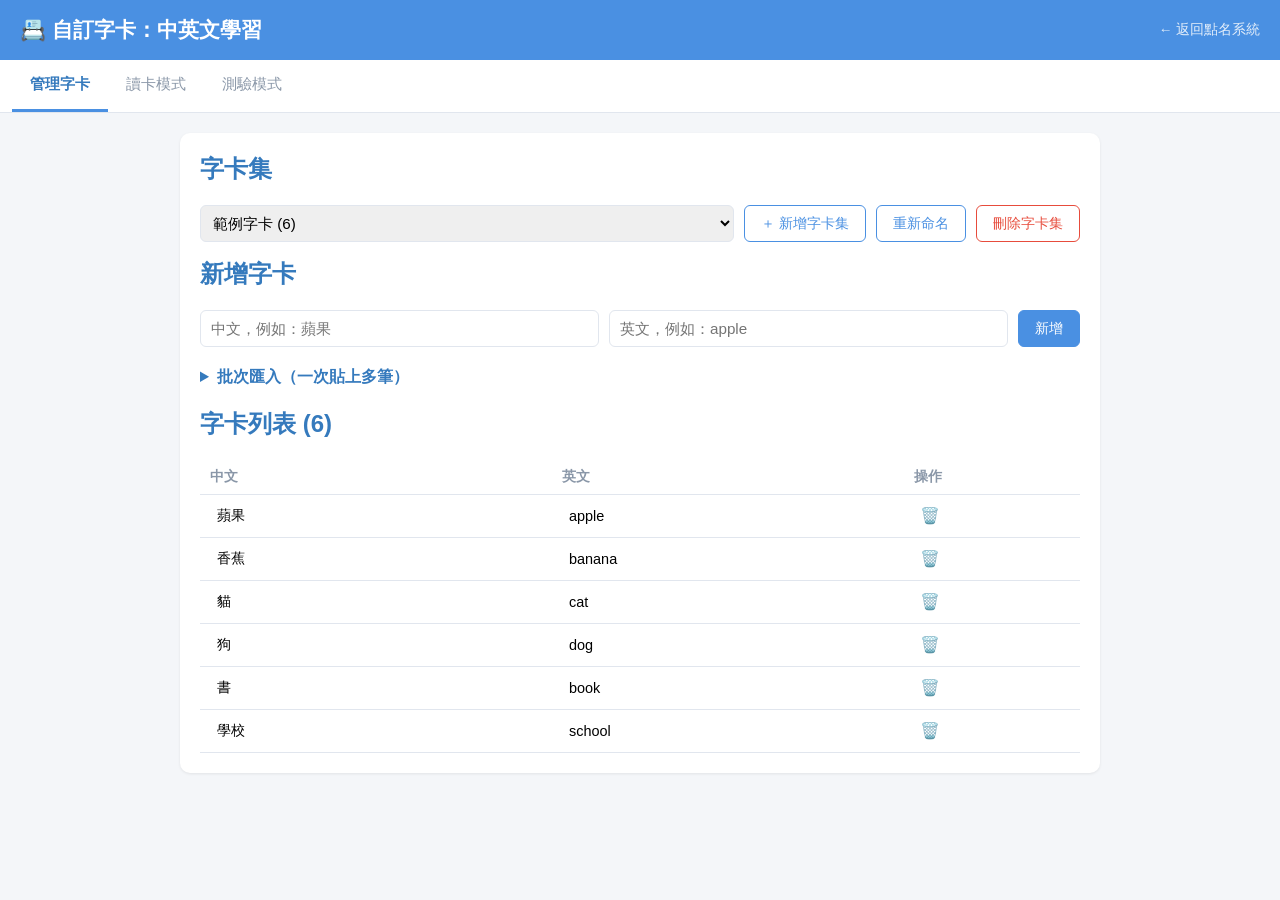
<file: flashcards.html>
<!DOCTYPE html>
<html lang="zh-TW">
<head>
<meta charset="UTF-8">
<meta name="viewport" content="width=device-width, initial-scale=1.0">
<title>自訂字卡 | 中英文學習</title>
<style>
  :root{
    --primary:#4a90e2;
    --primary-dark:#357abd;
    --bg:#f4f6f9;
    --card-bg:#ffffff;
    --text:#2c3e50;
    --muted:#8a97a8;
    --green:#2ecc71;
    --red:#e74c3c;
    --border:#e1e6ee;
  }
  *{box-sizing:border-box;}
  body{
    margin:0;
    font-family:'Noto Sans TC','Segoe UI',sans-serif;
    background:var(--bg);
    color:var(--text);
  }
  header.app-header{
    background:var(--primary);
    color:#fff;
    padding:16px 20px;
    display:flex;
    align-items:center;
    justify-content:space-between;
    flex-wrap:wrap;
    gap:8px;
  }
  header.app-header h1{margin:0;font-size:1.3em;}
  header.app-header a{color:#fff;text-decoration:none;font-size:0.85em;opacity:0.85;}
  header.app-header a:hover{opacity:1;text-decoration:underline;}

  nav.main-nav{
    display:flex;
    background:#fff;
    border-bottom:1px solid var(--border);
    padding:0 12px;
    overflow-x:auto;
  }
  nav.main-nav button{
    background:none;
    border:none;
    padding:14px 18px;
    font-size:0.95em;
    cursor:pointer;
    color:var(--muted);
    border-bottom:3px solid transparent;
    white-space:nowrap;
  }
  nav.main-nav button.active{
    color:var(--primary-dark);
    border-bottom-color:var(--primary);
    font-weight:600;
  }

  main{max-width:960px;margin:0 auto;padding:20px;}
  .tab-content{display:none;}
  .tab-content.active{display:block;}

  .panel{
    background:var(--card-bg);
    border-radius:10px;
    padding:20px;
    box-shadow:0 1px 3px rgba(0,0,0,0.08);
    margin-bottom:20px;
  }
  .panel h2{margin-top:0;color:var(--primary-dark);}

  .deck-bar{display:flex;gap:10px;align-items:center;flex-wrap:wrap;margin-bottom:16px;}
  .deck-bar select{padding:8px;border-radius:6px;border:1px solid var(--border);font-size:0.95em;flex:1;min-width:160px;}
  .btn{
    padding:8px 16px;
    border-radius:6px;
    border:1px solid var(--primary);
    background:var(--primary);
    color:#fff;
    cursor:pointer;
    font-size:0.9em;
  }
  .btn:hover{background:var(--primary-dark);}
  .btn.secondary{background:#fff;color:var(--primary);}
  .btn.secondary:hover{background:#eef4fd;}
  .btn.danger{background:#fff;color:var(--red);border-color:var(--red);}
  .btn.danger:hover{background:#fdeceb;}
  .btn:disabled{opacity:0.5;cursor:not-allowed;}

  .add-card-form{display:flex;gap:10px;flex-wrap:wrap;margin-bottom:16px;}
  .add-card-form input{
    flex:1;
    min-width:140px;
    padding:9px 10px;
    border:1px solid var(--border);
    border-radius:6px;
    font-size:0.95em;
  }

  details.bulk-import{margin-bottom:16px;}
  details.bulk-import summary{cursor:pointer;color:var(--primary-dark);font-weight:600;padding:4px 0;}
  details.bulk-import textarea{
    width:100%;
    min-height:100px;
    margin-top:8px;
    padding:10px;
    border:1px solid var(--border);
    border-radius:6px;
    font-family:monospace;
    font-size:0.9em;
    resize:vertical;
  }
  details.bulk-import p{font-size:0.85em;color:var(--muted);margin:6px 0;}
  .bulk-actions{margin-top:8px;display:flex;gap:8px;}

  table.card-table{width:100%;border-collapse:collapse;}
  table.card-table th, table.card-table td{
    text-align:left;
    padding:8px 10px;
    border-bottom:1px solid var(--border);
    font-size:0.95em;
  }
  table.card-table th{color:var(--muted);font-weight:600;font-size:0.85em;}
  table.card-table input{
    width:100%;
    border:1px solid transparent;
    background:transparent;
    padding:4px 6px;
    border-radius:4px;
    font-size:0.95em;
    font-family:inherit;
  }
  table.card-table input:focus{border-color:var(--primary);background:#fff;outline:none;}
  .row-actions{white-space:nowrap;}
  .row-actions button{
    background:none;border:none;cursor:pointer;font-size:1.05em;padding:2px 6px;color:var(--muted);
  }
  .row-actions button:hover{color:var(--red);}
  .empty-state{color:var(--muted);text-align:center;padding:30px 0;}

  /* Study mode */
  .study-controls{display:flex;gap:10px;align-items:center;flex-wrap:wrap;margin-bottom:16px;}
  .study-controls select{padding:8px;border-radius:6px;border:1px solid var(--border);}
  .flash-stage{display:flex;flex-direction:column;align-items:center;gap:18px;}
  .flashcard{
    width:100%;
    max-width:480px;
    min-height:220px;
    background:linear-gradient(135deg,#fff,#f2f7ff);
    border:1px solid var(--border);
    border-radius:14px;
    display:flex;
    align-items:center;
    justify-content:center;
    text-align:center;
    padding:24px;
    font-size:1.8em;
    font-weight:600;
    cursor:pointer;
    user-select:none;
    box-shadow:0 4px 14px rgba(74,144,226,0.12);
  }
  .flashcard .hint{font-size:0.4em;color:var(--muted);position:absolute;margin-top:120px;font-weight:400;}
  .flashcard-wrap{position:relative;width:100%;max-width:480px;}
  .flash-progress{color:var(--muted);font-size:0.9em;}
  .flash-nav{display:flex;gap:12px;}
  .flash-nav button{padding:10px 20px;border-radius:8px;border:1px solid var(--border);background:#fff;cursor:pointer;font-size:1em;}
  .flash-nav button:hover{border-color:var(--primary);color:var(--primary-dark);}
  .flash-mark{display:flex;gap:10px;}
  .flash-mark button{border-radius:8px;padding:10px 18px;border:none;color:#fff;cursor:pointer;font-size:0.95em;}
  .mark-unknown{background:var(--red);}
  .mark-known{background:var(--green);}

  /* Quiz mode */
  .quiz-setup{display:flex;gap:14px;flex-wrap:wrap;align-items:flex-end;}
  .quiz-setup label{display:flex;flex-direction:column;gap:6px;font-size:0.85em;color:var(--muted);}
  .quiz-setup select, .quiz-setup input{padding:8px;border-radius:6px;border:1px solid var(--border);}
  .quiz-question{text-align:center;padding:10px 0 24px;}
  .quiz-question .prompt-label{color:var(--muted);font-size:0.85em;margin-bottom:6px;}
  .quiz-question .prompt-text{font-size:1.7em;font-weight:700;color:var(--text);}
  .quiz-progress{text-align:center;color:var(--muted);font-size:0.9em;margin-bottom:14px;}
  .quiz-options{display:grid;grid-template-columns:1fr 1fr;gap:12px;max-width:560px;margin:0 auto;}
  .quiz-options button{
    padding:16px;
    border-radius:10px;
    border:1px solid var(--border);
    background:#fff;
    font-size:1.05em;
    cursor:pointer;
    text-align:left;
  }
  .quiz-options button:hover{border-color:var(--primary);}
  .quiz-options button.correct{background:#e9fbf0;border-color:var(--green);color:#1e8449;}
  .quiz-options button.wrong{background:#fdecea;border-color:var(--red);color:#c0392b;}
  .quiz-options button:disabled{cursor:default;}
  .quiz-typein{max-width:420px;margin:0 auto;display:flex;gap:10px;}
  .quiz-typein input{flex:1;padding:12px;border-radius:8px;border:1px solid var(--border);font-size:1.1em;}
  .quiz-feedback{text-align:center;margin-top:14px;font-weight:600;min-height:1.4em;}
  .quiz-feedback.correct{color:var(--green);}
  .quiz-feedback.wrong{color:var(--red);}
  .quiz-result{text-align:center;}
  .quiz-result .score{font-size:2.4em;font-weight:700;color:var(--primary-dark);margin:10px 0;}
  .quiz-review{margin-top:20px;text-align:left;}
  .quiz-review table{width:100%;border-collapse:collapse;}
  .quiz-review th,.quiz-review td{padding:8px;border-bottom:1px solid var(--border);font-size:0.9em;text-align:left;}
  .quiz-review td.wrong-ans{color:var(--red);}
  .quiz-review td.correct-ans{color:var(--green);}

  @media (max-width:600px){
    .quiz-options{grid-template-columns:1fr;}
    .flashcard{font-size:1.4em;min-height:180px;}
  }

  .modal-overlay{
    position:fixed;inset:0;background:rgba(20,25,35,0.45);
    display:flex;align-items:center;justify-content:center;z-index:1000;padding:20px;
  }
  .modal-overlay[hidden]{display:none;}
  .modal-box{
    background:#fff;border-radius:12px;padding:22px;max-width:360px;width:100%;
    box-shadow:0 10px 30px rgba(0,0,0,0.2);
  }
  .modal-message{margin:0 0 14px;font-size:1em;color:var(--text);white-space:pre-line;}
  .modal-input{
    width:100%;padding:9px 10px;border:1px solid var(--border);border-radius:6px;
    font-size:0.95em;margin-bottom:16px;box-sizing:border-box;
  }
  .modal-actions{display:flex;justify-content:flex-end;gap:10px;}
</style>
</head>
<body>

<header class="app-header">
  <h1>📇 自訂字卡：中英文學習</h1>
  <a href="index.html">← 返回點名系統</a>
</header>

<nav class="main-nav">
  <button class="nav-tab active" data-tab="manage">管理字卡</button>
  <button class="nav-tab" data-tab="study">讀卡模式</button>
  <button class="nav-tab" data-tab="quiz">測驗模式</button>
</nav>

<main>

  <!-- ================= 管理字卡 ================= -->
  <div id="tab-manage" class="tab-content active">
    <div class="panel">
      <h2>字卡集</h2>
      <div class="deck-bar">
        <select id="deckSelect"></select>
        <button class="btn secondary" id="newDeckBtn">＋ 新增字卡集</button>
        <button class="btn secondary" id="renameDeckBtn">重新命名</button>
        <button class="btn danger" id="deleteDeckBtn">刪除字卡集</button>
      </div>

      <h2>新增字卡</h2>
      <div class="add-card-form">
        <input type="text" id="newZh" placeholder="中文，例如：蘋果">
        <input type="text" id="newEn" placeholder="英文，例如：apple">
        <button class="btn" id="addCardBtn">新增</button>
      </div>

      <details class="bulk-import">
        <summary>批次匯入（一次貼上多筆）</summary>
        <p>每行一筆，格式：<code>中文,英文</code> 或 <code>中文 - 英文</code>，例如：<br>蘋果,apple<br>香蕉 - banana</p>
        <textarea id="bulkText" placeholder="蘋果,apple&#10;香蕉 - banana"></textarea>
        <div class="bulk-actions">
          <button class="btn" id="bulkImportBtn">匯入</button>
          <button class="btn secondary" id="bulkClearBtn">清空欄位</button>
        </div>
      </details>

      <h2>字卡列表 (<span id="cardCount">0</span>)</h2>
      <table class="card-table" id="cardTable">
        <thead>
          <tr><th style="width:40%">中文</th><th style="width:40%">英文</th><th style="width:20%">操作</th></tr>
        </thead>
        <tbody id="cardTableBody"></tbody>
      </table>
      <div class="empty-state" id="cardEmptyState" style="display:none;">目前沒有字卡，請新增或批次匯入。</div>
    </div>
  </div>

  <!-- ================= 讀卡模式 ================= -->
  <div id="tab-study" class="tab-content">
    <div class="panel">
      <div class="study-controls">
        <label>字卡集：<select id="studyDeckSelect"></select></label>
        <label>顯示順序：
          <select id="studyOrder">
            <option value="order">原始順序</option>
            <option value="shuffle">隨機順序</option>
          </select>
        </label>
        <button class="btn secondary" id="studyRestartBtn">重新開始</button>
      </div>

      <div id="studyEmpty" class="empty-state" style="display:none;">這個字卡集還沒有字卡，請先到「管理字卡」新增。</div>

      <div id="studyStage" class="flash-stage">
        <div class="flash-progress" id="studyProgress"></div>
        <div class="flashcard-wrap">
          <div class="flashcard" id="flashcard"></div>
        </div>
        <div class="flash-mark">
          <button class="mark-unknown" id="markUnknownBtn">😕 還不熟</button>
          <button class="mark-known" id="markKnownBtn">😄 已學會</button>
        </div>
        <div class="flash-nav">
          <button id="prevCardBtn">← 上一張</button>
          <button id="flipCardBtn">🔄 翻面</button>
          <button id="nextCardBtn">下一張 →</button>
        </div>
      </div>
    </div>
  </div>

  <!-- ================= 測驗模式 ================= -->
  <div id="tab-quiz" class="tab-content">
    <div class="panel" id="quizSetupPanel">
      <h2>開始測驗</h2>
      <div class="quiz-setup">
        <label>字卡集
          <select id="quizDeckSelect"></select>
        </label>
        <label>作答方向
          <select id="quizDirection">
            <option value="zh2en">看中文答英文</option>
            <option value="en2zh">看英文答中文</option>
            <option value="mixed">隨機混合</option>
          </select>
        </label>
        <label>題型
          <select id="quizType">
            <option value="choice">選擇題（四選一）</option>
            <option value="typein">拼寫作答</option>
          </select>
        </label>
        <label>題數
          <input type="number" id="quizCount" min="1" value="10" style="width:70px;">
        </label>
        <button class="btn" id="startQuizBtn">開始測驗</button>
      </div>
      <div class="empty-state" id="quizEmpty" style="display:none;">這個字卡集的字卡數量不足，請先到「管理字卡」新增（選擇題至少需要 4 張）。</div>
    </div>

    <div class="panel" id="quizPlayPanel" style="display:none;">
      <div class="quiz-progress" id="quizProgress"></div>
      <div class="quiz-question">
        <div class="prompt-label" id="quizPromptLabel"></div>
        <div class="prompt-text" id="quizPromptText"></div>
      </div>
      <div class="quiz-options" id="quizOptions"></div>
      <div class="quiz-typein" id="quizTypein" style="display:none;">
        <input type="text" id="quizTypeinInput" placeholder="輸入答案並按 Enter">
        <button class="btn" id="quizTypeinSubmit">送出</button>
      </div>
      <div class="quiz-feedback" id="quizFeedback"></div>
    </div>

    <div class="panel" id="quizResultPanel" style="display:none;">
      <div class="quiz-result">
        <h2>測驗結果</h2>
        <div class="score" id="quizScoreText"></div>
        <button class="btn" id="quizRetryBtn">再測一次</button>
        <button class="btn secondary" id="quizBackBtn">返回設定</button>
      </div>
      <div class="quiz-review" id="quizReview"></div>
    </div>
  </div>

</main>

<div class="modal-overlay" id="modalOverlay" hidden>
  <div class="modal-box">
    <p class="modal-message" id="modalMessage"></p>
    <input type="text" id="modalInput" class="modal-input">
    <div class="modal-actions">
      <button class="btn secondary" id="modalCancelBtn">取消</button>
      <button class="btn" id="modalOkBtn">確定</button>
    </div>
  </div>
</div>

<script src="flashcards.js"></script>
</body>
</html>
</file>
